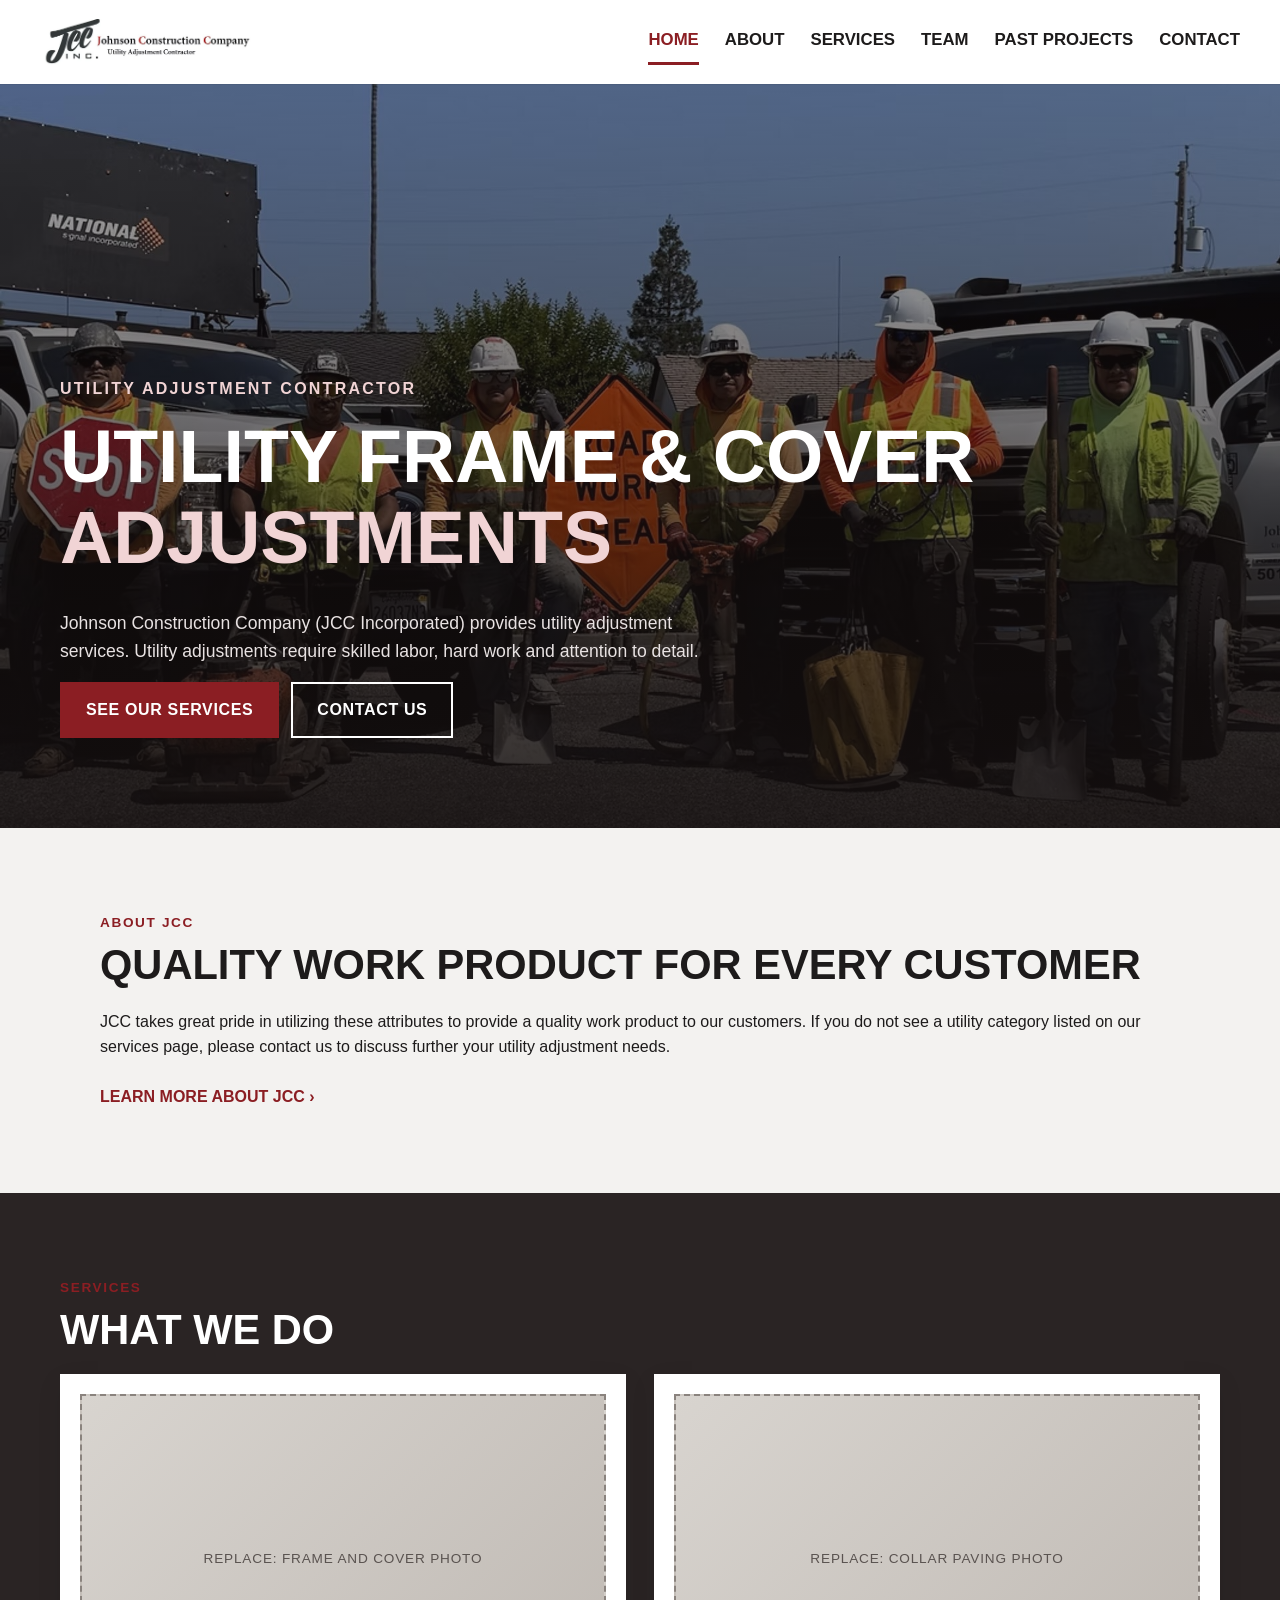
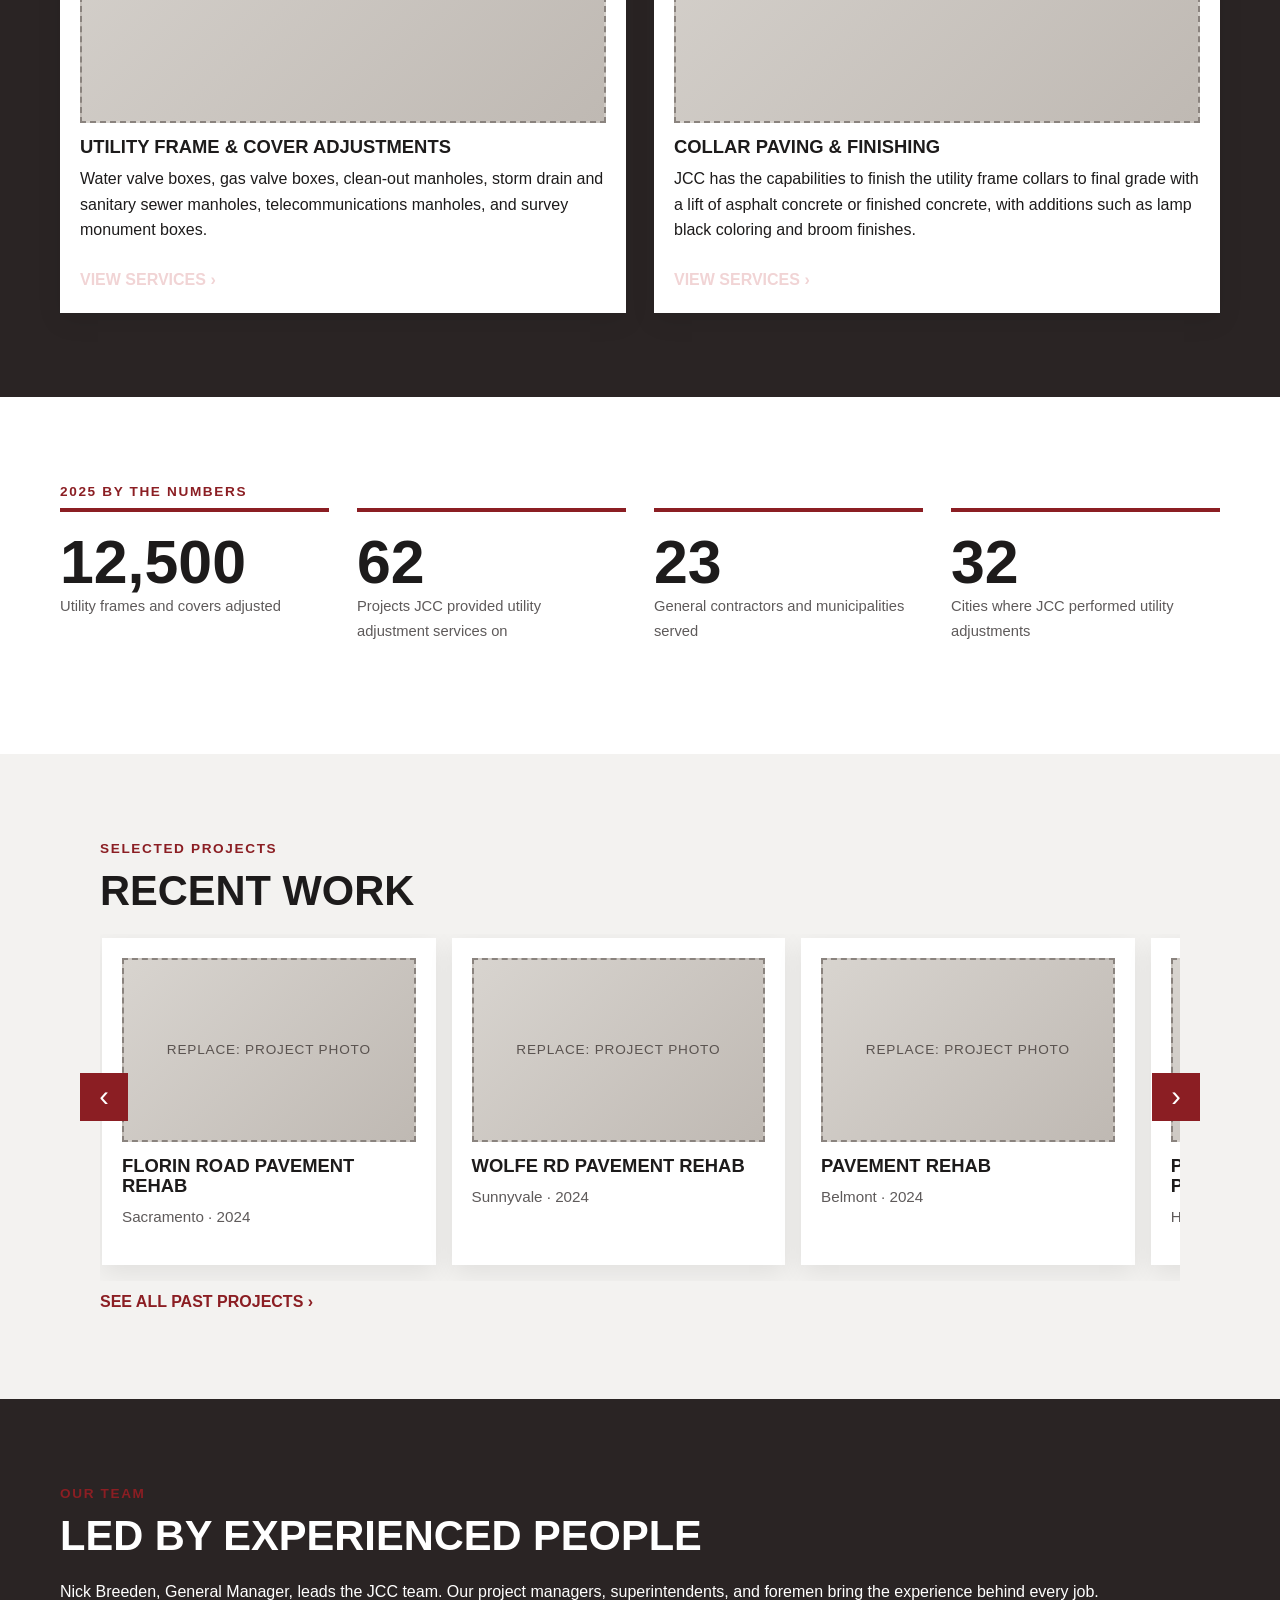
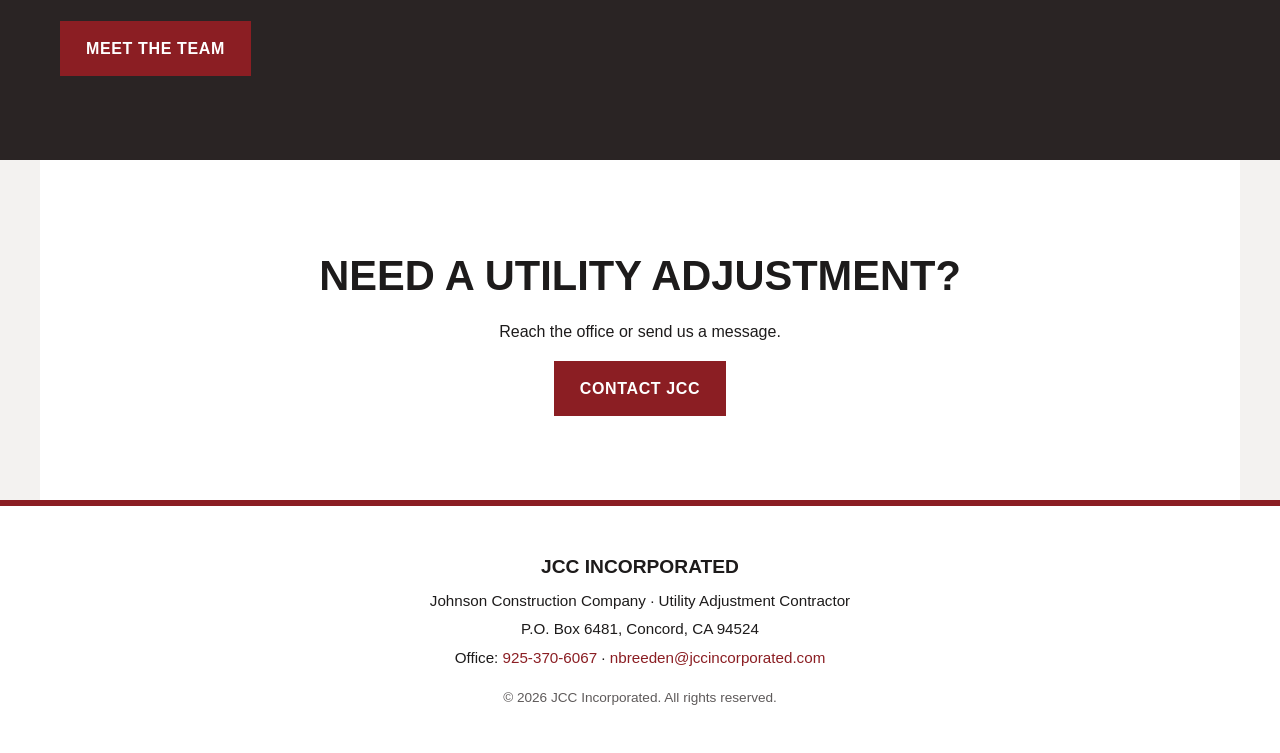
<file: index.html>
<!DOCTYPE html>
<html lang="en">
<head>
  <meta charset="UTF-8">
  <meta name="viewport" content="width=device-width, initial-scale=1.0">
  <meta name="description" content="JCC Incorporated, a utility adjustment contractor serving Northern California.">
  <title>Home | JCC Incorporated</title>
  <link rel="stylesheet" href="css/styles.css">
</head>
<body>
  <a class="skip-link" href="#main">Skip to content</a>
  <header class="site-header" id="top">
    <a class="brand" href="index.html"><img src="images/logo.png" alt=""><span>JCC Incorporated</span></a>
    <nav class="desk-nav" aria-label="Main">
        <a href="index.html" aria-current="page">Home</a>
        <a href="about.html">About</a>
        <a href="services.html">Services</a>
        <a href="team.html">Team</a>
        <a href="projects.html">Past Projects</a>
        <a href="contact.html">Contact</a>
    </nav>
    <button class="menu-toggle" aria-expanded="false" aria-controls="menu" aria-label="Open menu">
      <span></span><span></span>
    </button>
  </header>
  <div class="menu-sheet" id="menu">
    <div class="sheet-top">
      <a class="brand" href="index.html"><img src="images/logo.png" alt=""><span>JCC Incorporated</span></a>
      <a class="btn-dark" href="contact.html">Contact</a>
    </div>
    <nav class="sheet-links" aria-label="Main">
      <a href="index.html" aria-current="page">Home</a>
      <a href="about.html">About</a>
      <a href="services.html">Services</a>
      <a href="team.html">Team</a>
      <a href="projects.html">Past Projects</a>
      <a href="contact.html">Contact</a>
    </nav>
    <div class="sheet-foot">
      <p>Office: <a href="tel:9253706067">925-370-6067</a></p>
      <p><a href="mailto:nbreeden@jccincorporated.com">nbreeden@jccincorporated.com</a></p>
      <p>P.O. Box 6481, Concord, CA 94524</p>
    </div>
  </div>
  <main id="main">

    <section class="hero" style="--hero-img: url('images/hero.jpg')">
      <div class="hero-inner">
        <p class="eyebrow reveal-now">Utility Adjustment Contractor</p>
        <h1 class="reveal-now">Utility Frame &amp; Cover<br><span class="light">Adjustments</span></h1>
        <p class="hero-sub reveal-now">Johnson Construction Company (JCC Incorporated) provides utility adjustment services. Utility adjustments require skilled labor, hard work and attention to detail.</p>
        <div class="btn-row reveal-now">
          <a class="btn" href="services.html">See Our Services</a>
          <a class="btn ghost" href="contact.html">Contact Us</a>
        </div>
      </div>
    </section>

    <section class="section intro reveal">
      <p class="kicker">About JCC</p>
      <h2>Quality work product for every customer</h2>
      <p>JCC takes great pride in utilizing these attributes to provide a quality work product to our customers. If you do not see a utility category listed on our services page, please contact us to discuss further your utility adjustment needs.</p>
      <a class="text-link" href="about.html">Learn more about JCC</a>
    </section>

    <section class="section dark reveal">
      <p class="kicker">Services</p>
      <h2>What we do</h2>
      <div class="grid-2">
        <article class="card">
          <div class="ph ph-wide" role="img" aria-label="Replace: frame and cover photo"><span>Replace: frame and cover photo</span></div>
          <h3>Utility Frame &amp; Cover Adjustments</h3>
          <p>Water valve boxes, gas valve boxes, clean-out manholes, storm drain and sanitary sewer manholes, telecommunications manholes, and survey monument boxes.</p>
          <a class="text-link light" href="services.html">View services</a>
        </article>
        <article class="card">
          <div class="ph ph-wide" role="img" aria-label="Replace: collar paving photo"><span>Replace: collar paving photo</span></div>
          <h3>Collar Paving &amp; Finishing</h3>
          <p>JCC has the capabilities to finish the utility frame collars to final grade with a lift of asphalt concrete or finished concrete, with additions such as lamp black coloring and broom finishes.</p>
          <a class="text-link light" href="services.html">View services</a>
        </article>
      </div>
    </section>

    <section class="section stats reveal">
      <p class="kicker">2025 by the numbers</p>
      <div class="stat-grid">
        <div class="stat"><strong data-count="12500">12,500</strong><span>Utility frames and covers adjusted</span></div>
        <div class="stat"><strong data-count="62">62</strong><span>Projects JCC provided utility adjustment services on</span></div>
        <div class="stat"><strong data-count="23">23</strong><span>General contractors and municipalities served</span></div>
        <div class="stat"><strong data-count="32">32</strong><span>Cities where JCC performed utility adjustments</span></div>
      </div>
    </section>

    <section class="section reveal">
      <p class="kicker">Selected Projects</p>
      <h2>Recent work</h2>
      <div class="carousel-wrap">
        <button class="car-btn prev" aria-label="Previous project">&lsaquo;</button>
        <div class="carousel" tabindex="0">
          <article class="slide card"><div class="ph ph-wide" role="img" aria-label="Replace: project photo"><span>Replace: project photo</span></div><h3>Florin Road Pavement Rehab</h3><p>Sacramento · 2024</p></article>
          <article class="slide card"><div class="ph ph-wide" role="img" aria-label="Replace: project photo"><span>Replace: project photo</span></div><h3>Wolfe Rd Pavement Rehab</h3><p>Sunnyvale · 2024</p></article>
          <article class="slide card"><div class="ph ph-wide" role="img" aria-label="Replace: project photo"><span>Replace: project photo</span></div><h3>Pavement Rehab</h3><p>Belmont · 2024</p></article>
          <article class="slide card"><div class="ph ph-wide" role="img" aria-label="Replace: project photo"><span>Replace: project photo</span></div><h3>Pavement Improvement Project</h3><p>Hayward · 2024</p></article>
        </div>
        <button class="car-btn next" aria-label="Next project">&rsaquo;</button>
      </div>
      <a class="text-link" href="projects.html">See all past projects</a>
    </section>

    <section class="section dark reveal">
      <p class="kicker">Our Team</p>
      <h2>Led by experienced people</h2>
      <p>Nick Breeden, General Manager, leads the JCC team. Our project managers, superintendents, and foremen bring the experience behind every job.</p>
      <a class="btn" href="team.html">Meet the team</a>
    </section>

    <section class="section cta reveal">
      <h2>Need a utility adjustment?</h2>
      <p>Reach the office or send us a message.</p>
      <a class="btn" href="contact.html">Contact JCC</a>
    </section>

  </main>
  <footer class="site-footer">
    <p class="footer-name">JCC Incorporated</p>
    <p>Johnson Construction Company · Utility Adjustment Contractor</p>
    <p>P.O. Box 6481, Concord, CA 94524</p>
    <p>Office: <a href="tel:9253706067">925-370-6067</a> · <a href="mailto:nbreeden@jccincorporated.com">nbreeden@jccincorporated.com</a></p>
    <p class="copy">&copy; 2026 JCC Incorporated. All rights reserved.</p>
  </footer>
  <script src="js/main.js"></script>
</body>
</html>
</file>
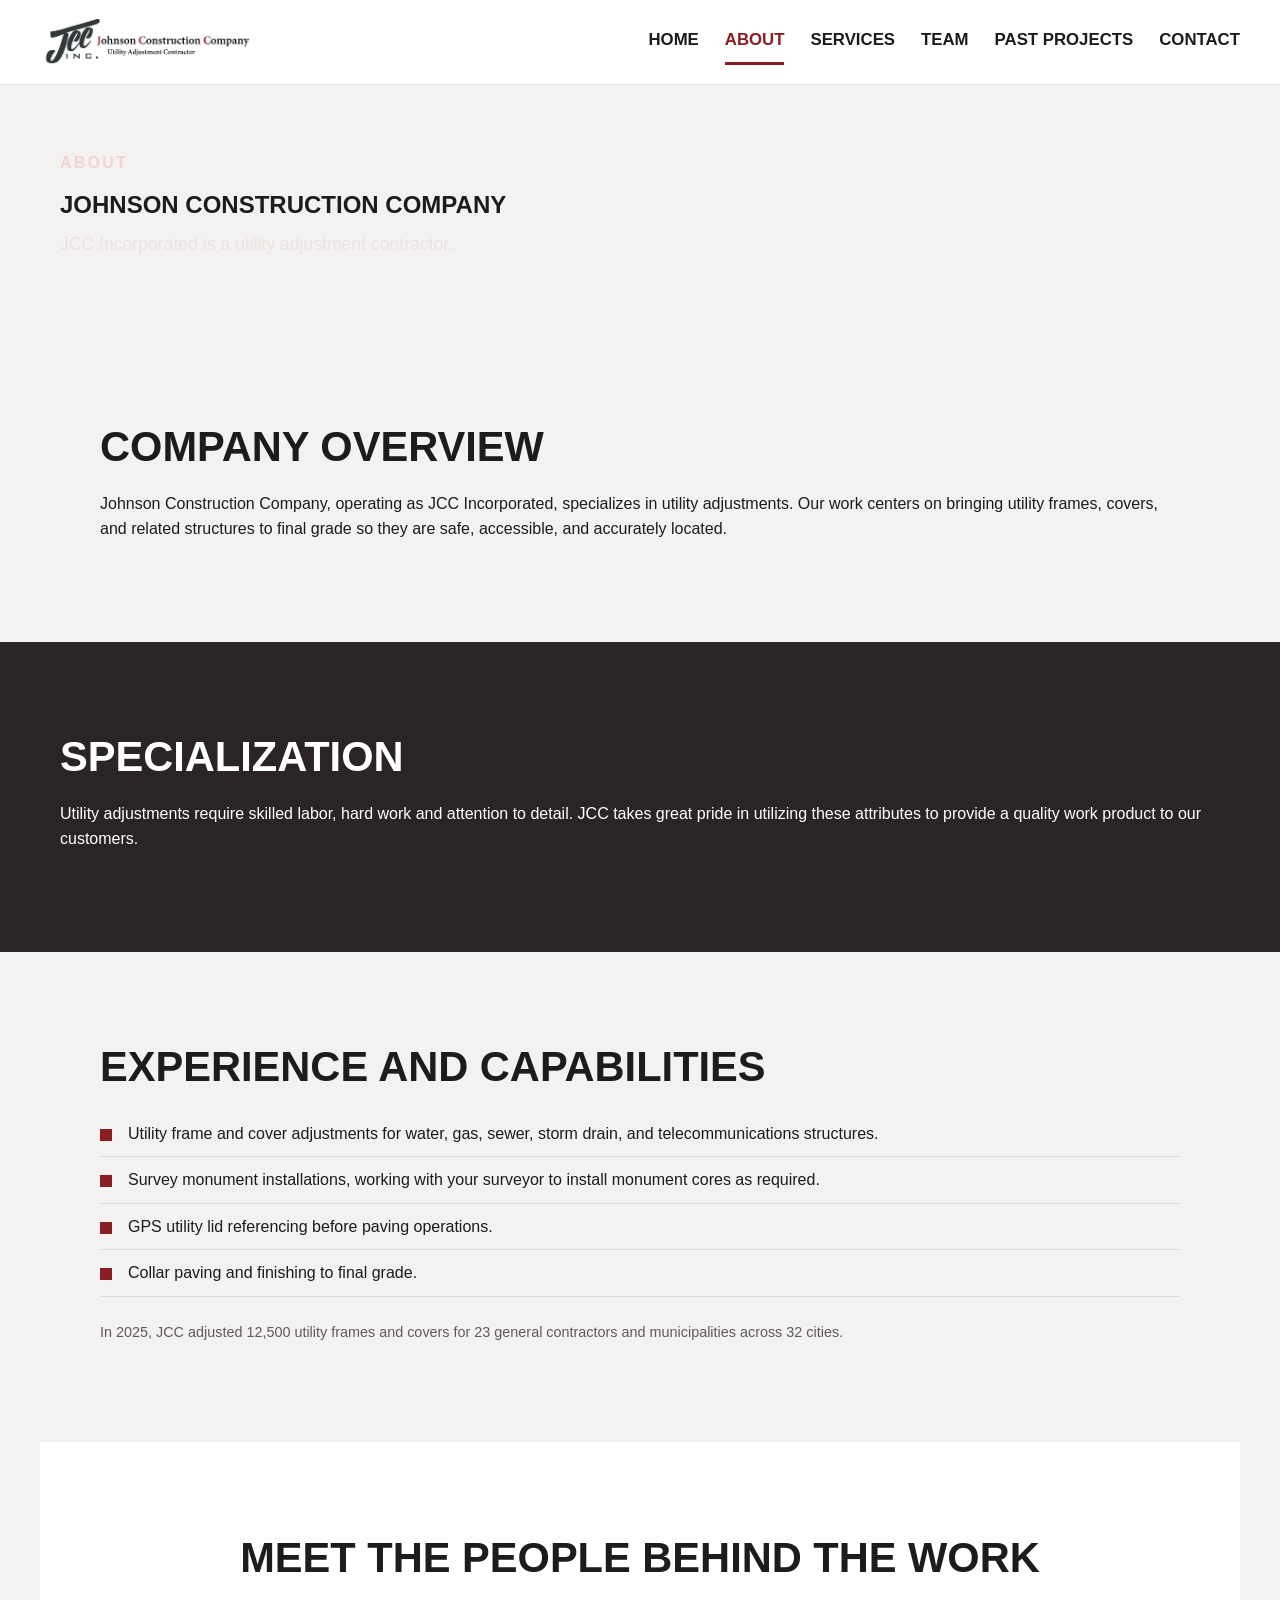
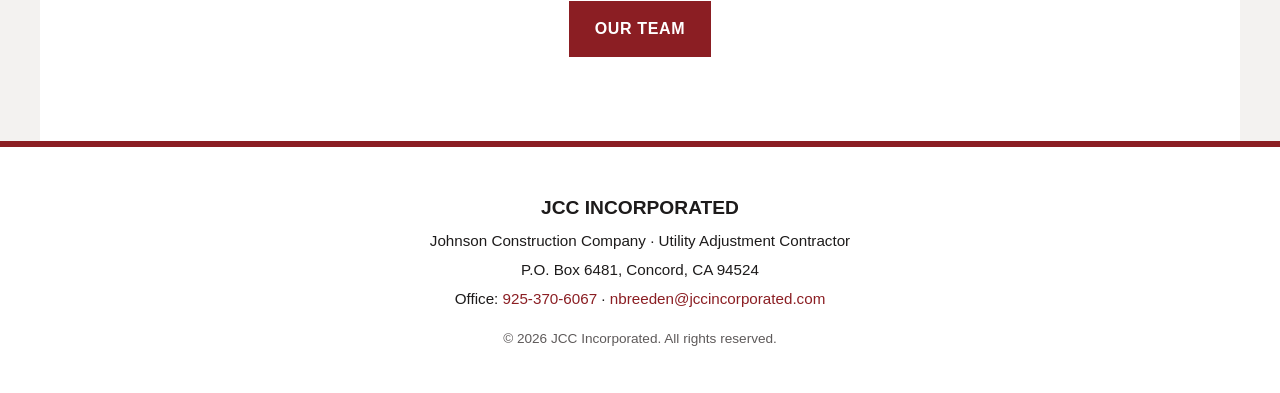
<file: about.html>
<!DOCTYPE html>
<html lang="en">
<head>
  <meta charset="UTF-8">
  <meta name="viewport" content="width=device-width, initial-scale=1.0">
  <meta name="description" content="About JCC Incorporated, Johnson Construction Company, a utility adjustment contractor.">
  <title>About | JCC Incorporated</title>
  <link rel="stylesheet" href="css/styles.css">
</head>
<body>
  <a class="skip-link" href="#main">Skip to content</a>
  <header class="site-header" id="top">
    <a class="brand" href="index.html"><img src="images/logo.png" alt=""><span>JCC Incorporated</span></a>
    <nav class="desk-nav" aria-label="Main">
        <a href="index.html">Home</a>
        <a href="about.html" aria-current="page">About</a>
        <a href="services.html">Services</a>
        <a href="team.html">Team</a>
        <a href="projects.html">Past Projects</a>
        <a href="contact.html">Contact</a>
    </nav>
    <button class="menu-toggle" aria-expanded="false" aria-controls="menu" aria-label="Open menu">
      <span></span><span></span>
    </button>
  </header>
  <div class="menu-sheet" id="menu">
    <div class="sheet-top">
      <a class="brand" href="index.html"><img src="images/logo.png" alt=""><span>JCC Incorporated</span></a>
      <a class="btn-dark" href="contact.html">Contact</a>
    </div>
    <nav class="sheet-links" aria-label="Main">
      <a href="index.html">Home</a>
      <a href="about.html" aria-current="page">About</a>
      <a href="services.html">Services</a>
      <a href="team.html">Team</a>
      <a href="projects.html">Past Projects</a>
      <a href="contact.html">Contact</a>
    </nav>
    <div class="sheet-foot">
      <p>Office: <a href="tel:9253706067">925-370-6067</a></p>
      <p><a href="mailto:nbreeden@jccincorporated.com">nbreeden@jccincorporated.com</a></p>
      <p>P.O. Box 6481, Concord, CA 94524</p>
    </div>
  </div>
  <main id="main">

    <section class="page-hero">
      <p class="eyebrow">About</p>
      <h1>Johnson Construction Company</h1>
      <p class="hero-sub">JCC Incorporated is a utility adjustment contractor.</p>
    </section>

    <section class="section reveal">
      <h2>Company overview</h2>
      <p>Johnson Construction Company, operating as JCC Incorporated, specializes in utility adjustments. Our work centers on bringing utility frames, covers, and related structures to final grade so they are safe, accessible, and accurately located.</p>
    </section>

    <section class="section dark reveal">
      <h2>Specialization</h2>
      <p>Utility adjustments require skilled labor, hard work and attention to detail. JCC takes great pride in utilizing these attributes to provide a quality work product to our customers.</p>
    </section>

    <section class="section reveal">
      <h2>Experience and capabilities</h2>
      <ul class="check-list">
        <li>Utility frame and cover adjustments for water, gas, sewer, storm drain, and telecommunications structures.</li>
        <li>Survey monument installations, working with your surveyor to install monument cores as required.</li>
        <li>GPS utility lid referencing before paving operations.</li>
        <li>Collar paving and finishing to final grade.</li>
      </ul>
      <p class="note">In 2025, JCC adjusted 12,500 utility frames and covers for 23 general contractors and municipalities across 32 cities.</p>
    </section>

    <section class="section cta reveal">
      <h2>Meet the people behind the work</h2>
      <a class="btn" href="team.html">Our team</a>
    </section>

  </main>
  <footer class="site-footer">
    <p class="footer-name">JCC Incorporated</p>
    <p>Johnson Construction Company · Utility Adjustment Contractor</p>
    <p>P.O. Box 6481, Concord, CA 94524</p>
    <p>Office: <a href="tel:9253706067">925-370-6067</a> · <a href="mailto:nbreeden@jccincorporated.com">nbreeden@jccincorporated.com</a></p>
    <p class="copy">&copy; 2026 JCC Incorporated. All rights reserved.</p>
  </footer>
  <script src="js/main.js"></script>
</body>
</html>
</file>
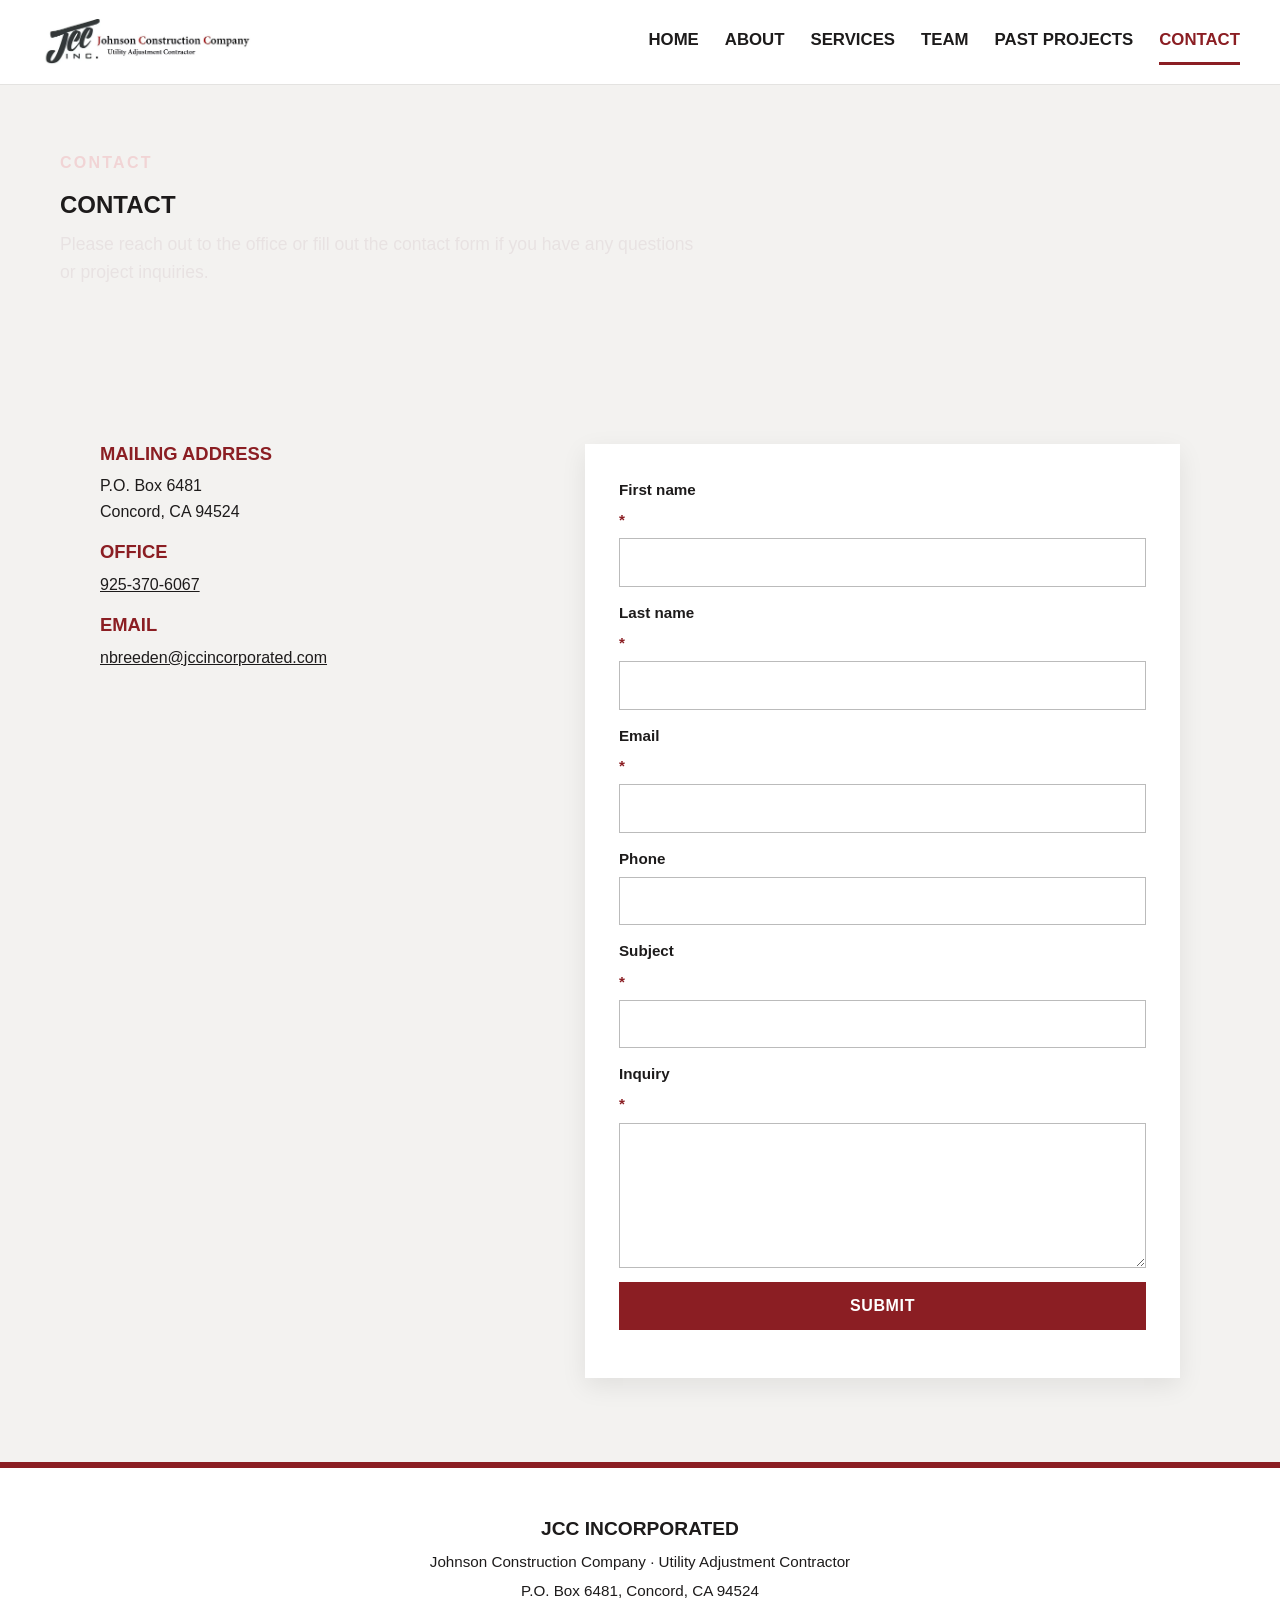
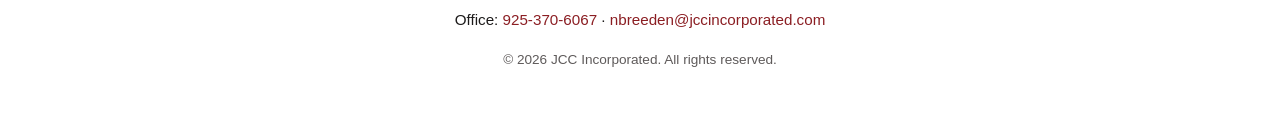
<file: contact.html>
<!DOCTYPE html>
<html lang="en">
<head>
  <meta charset="UTF-8">
  <meta name="viewport" content="width=device-width, initial-scale=1.0">
  <meta name="description" content="Contact JCC Incorporated: P.O. Box 6481, Concord, CA 94524, 925-370-6067.">
  <title>Contact | JCC Incorporated</title>
  <link rel="stylesheet" href="css/styles.css">
</head>
<body>
  <a class="skip-link" href="#main">Skip to content</a>
  <header class="site-header" id="top">
    <a class="brand" href="index.html"><img src="images/logo.png" alt=""><span>JCC Incorporated</span></a>
    <nav class="desk-nav" aria-label="Main">
        <a href="index.html">Home</a>
        <a href="about.html">About</a>
        <a href="services.html">Services</a>
        <a href="team.html">Team</a>
        <a href="projects.html">Past Projects</a>
        <a href="contact.html" aria-current="page">Contact</a>
    </nav>
    <button class="menu-toggle" aria-expanded="false" aria-controls="menu" aria-label="Open menu">
      <span></span><span></span>
    </button>
  </header>
  <div class="menu-sheet" id="menu">
    <div class="sheet-top">
      <a class="brand" href="index.html"><img src="images/logo.png" alt=""><span>JCC Incorporated</span></a>
      <a class="btn-dark" href="contact.html">Contact</a>
    </div>
    <nav class="sheet-links" aria-label="Main">
      <a href="index.html">Home</a>
      <a href="about.html">About</a>
      <a href="services.html">Services</a>
      <a href="team.html">Team</a>
      <a href="projects.html">Past Projects</a>
      <a href="contact.html" aria-current="page">Contact</a>
    </nav>
    <div class="sheet-foot">
      <p>Office: <a href="tel:9253706067">925-370-6067</a></p>
      <p><a href="mailto:nbreeden@jccincorporated.com">nbreeden@jccincorporated.com</a></p>
      <p>P.O. Box 6481, Concord, CA 94524</p>
    </div>
  </div>
  <main id="main">

    <section class="page-hero">
      <p class="eyebrow">Contact</p>
      <h1>Contact</h1>
      <p class="hero-sub">Please reach out to the office or fill out the contact form if you have any questions or project inquiries.</p>
    </section>

    <section class="section reveal contact-info">
      <div class="grid-2">
        <div>
          <h3>Mailing address</h3>
          <p>P.O. Box 6481<br>Concord, CA 94524</p>
          <h3>Office</h3>
          <p><a href="tel:9253706067">925-370-6067</a></p>
          <h3>Email</h3>
          <p><a href="mailto:nbreeden@jccincorporated.com">nbreeden@jccincorporated.com</a></p>
        </div>
        <form class="contact-form" id="contact-form" novalidate data-endpoint="">
          <label>First name <span class="req">*</span><input name="firstName" required autocomplete="given-name"></label>
          <label>Last name <span class="req">*</span><input name="lastName" required autocomplete="family-name"></label>
          <label>Email <span class="req">*</span><input type="email" name="email" required autocomplete="email"></label>
          <label>Phone<input type="tel" name="phone" autocomplete="tel"></label>
          <label>Subject <span class="req">*</span><input name="subject" required></label>
          <label>Inquiry <span class="req">*</span><textarea name="inquiry" rows="5" required></textarea></label>
          <button class="btn" type="submit">Submit</button>
          <p class="form-status" role="status" aria-live="polite"></p>
        </form>
      </div>
    </section>

  </main>
  <footer class="site-footer">
    <p class="footer-name">JCC Incorporated</p>
    <p>Johnson Construction Company · Utility Adjustment Contractor</p>
    <p>P.O. Box 6481, Concord, CA 94524</p>
    <p>Office: <a href="tel:9253706067">925-370-6067</a> · <a href="mailto:nbreeden@jccincorporated.com">nbreeden@jccincorporated.com</a></p>
    <p class="copy">&copy; 2026 JCC Incorporated. All rights reserved.</p>
  </footer>
  <script src="js/main.js"></script>
</body>
</html>
</file>
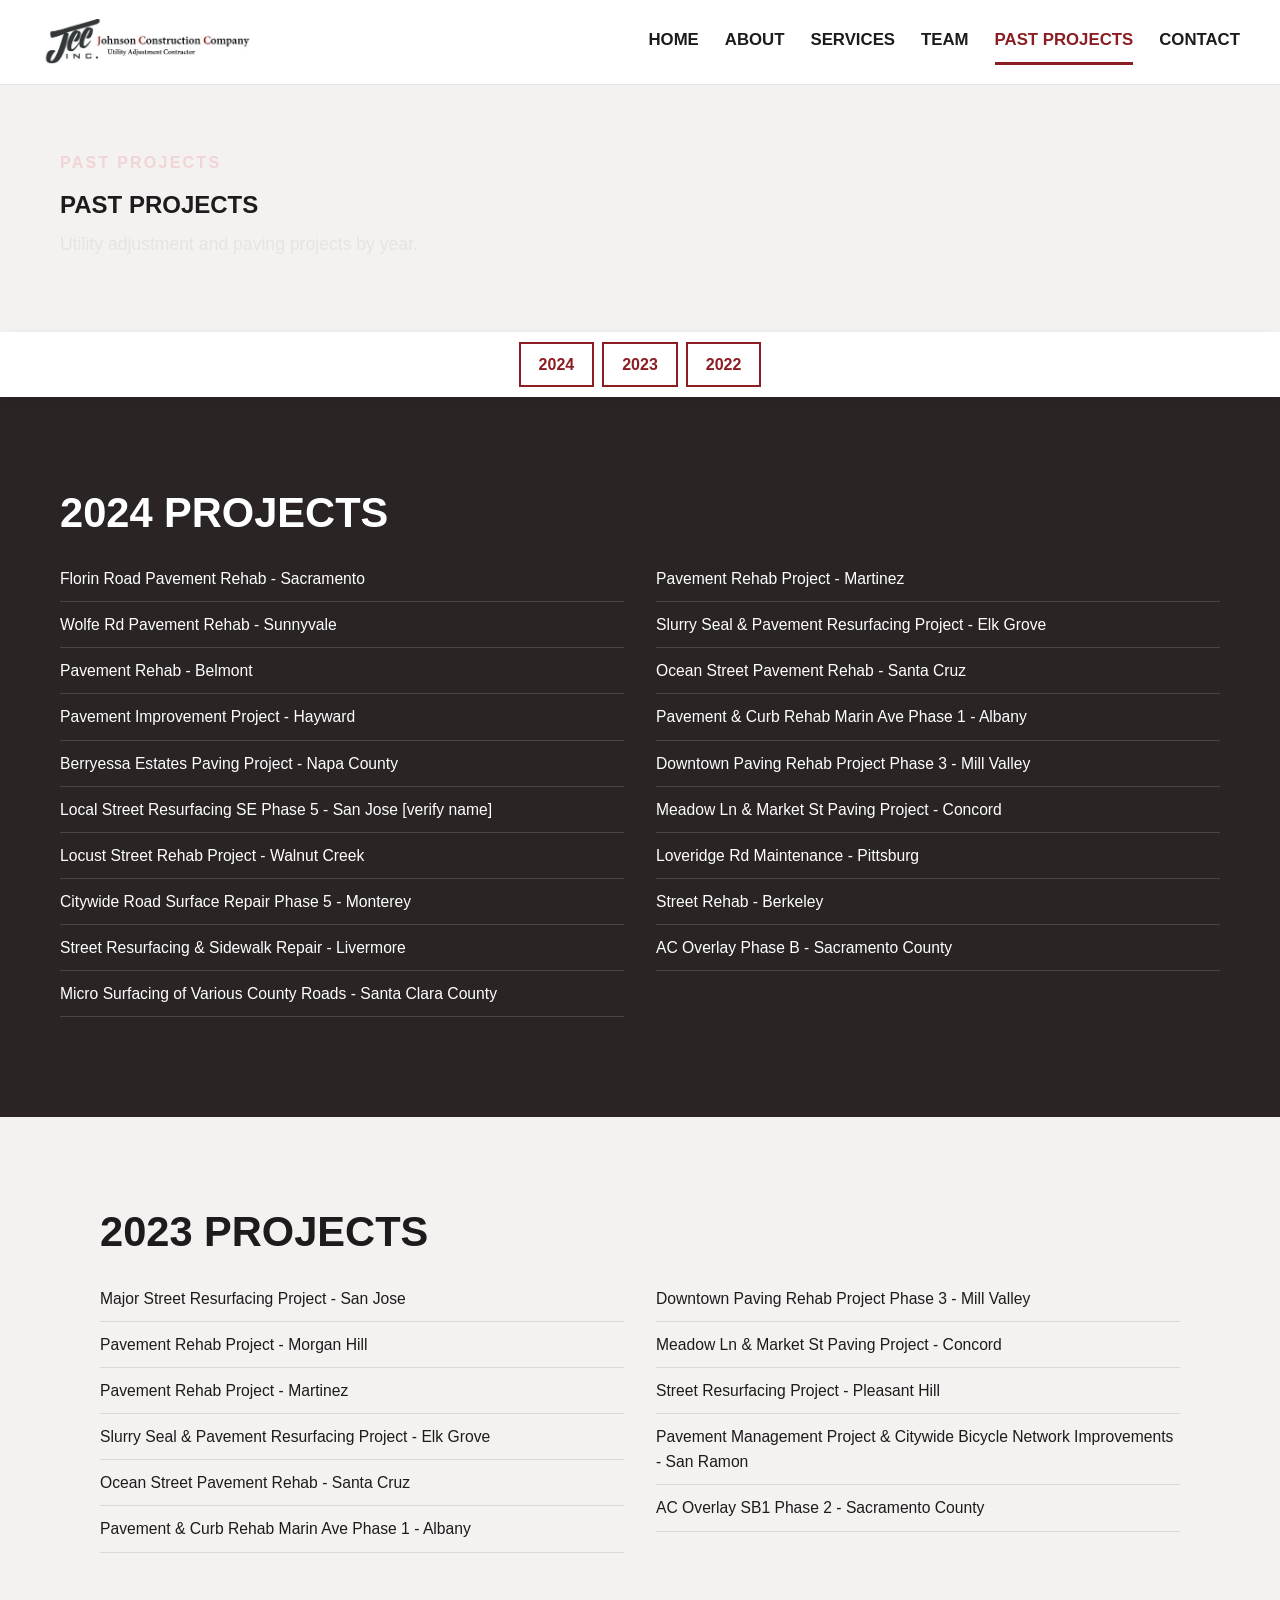
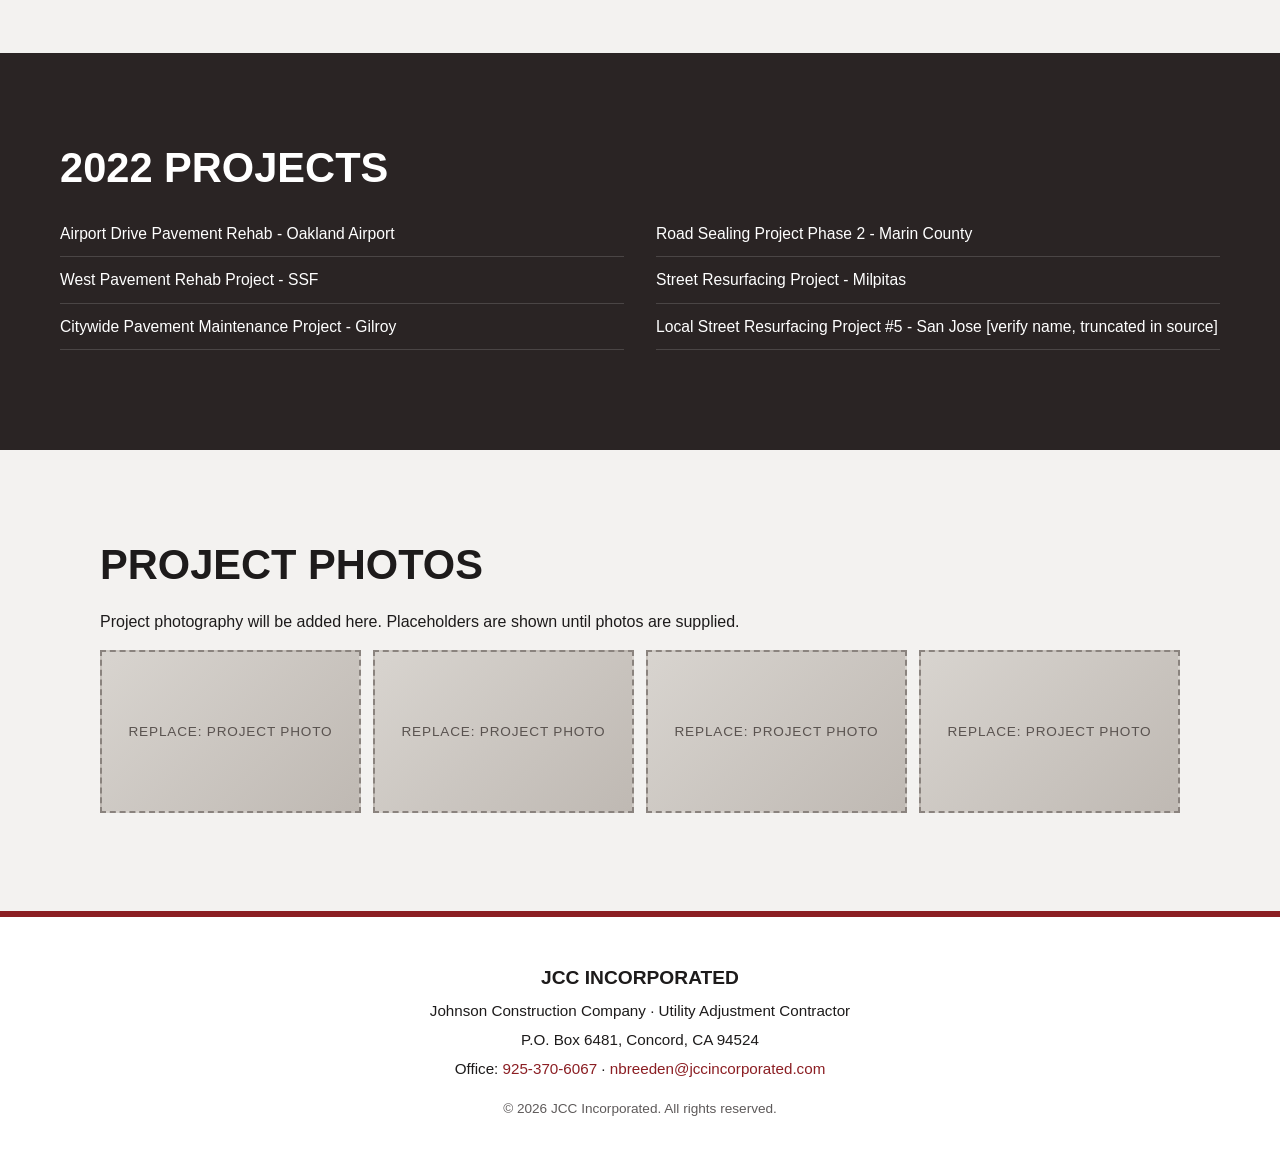
<file: projects.html>
<!DOCTYPE html>
<html lang="en">
<head>
  <meta charset="UTF-8">
  <meta name="viewport" content="width=device-width, initial-scale=1.0">
  <meta name="description" content="JCC Incorporated past utility adjustment and paving projects, 2022 to 2024.">
  <title>Past Projects | JCC Incorporated</title>
  <link rel="stylesheet" href="css/styles.css">
</head>
<body>
  <a class="skip-link" href="#main">Skip to content</a>
  <header class="site-header" id="top">
    <a class="brand" href="index.html"><img src="images/logo.png" alt=""><span>JCC Incorporated</span></a>
    <nav class="desk-nav" aria-label="Main">
        <a href="index.html">Home</a>
        <a href="about.html">About</a>
        <a href="services.html">Services</a>
        <a href="team.html">Team</a>
        <a href="projects.html" aria-current="page">Past Projects</a>
        <a href="contact.html">Contact</a>
    </nav>
    <button class="menu-toggle" aria-expanded="false" aria-controls="menu" aria-label="Open menu">
      <span></span><span></span>
    </button>
  </header>
  <div class="menu-sheet" id="menu">
    <div class="sheet-top">
      <a class="brand" href="index.html"><img src="images/logo.png" alt=""><span>JCC Incorporated</span></a>
      <a class="btn-dark" href="contact.html">Contact</a>
    </div>
    <nav class="sheet-links" aria-label="Main">
      <a href="index.html">Home</a>
      <a href="about.html">About</a>
      <a href="services.html">Services</a>
      <a href="team.html">Team</a>
      <a href="projects.html" aria-current="page">Past Projects</a>
      <a href="contact.html">Contact</a>
    </nav>
    <div class="sheet-foot">
      <p>Office: <a href="tel:9253706067">925-370-6067</a></p>
      <p><a href="mailto:nbreeden@jccincorporated.com">nbreeden@jccincorporated.com</a></p>
      <p>P.O. Box 6481, Concord, CA 94524</p>
    </div>
  </div>
  <main id="main">

    <section class="page-hero">
      <p class="eyebrow">Past Projects</p>
      <h1>Past Projects</h1>
      <p class="hero-sub">Utility adjustment and paving projects by year.</p>
    </section>

    <nav class="year-tabs" aria-label="Jump to year">
      <a href="#y2024">2024</a><a href="#y2023">2023</a><a href="#y2022">2022</a>
    </nav>

    <section class="section dark" id="y2024">
      <h2>2024 Projects</h2>
      <ul class="project-list">
          <li>Florin Road Pavement Rehab - Sacramento</li>
          <li>Wolfe Rd Pavement Rehab - Sunnyvale</li>
          <li>Pavement Rehab - Belmont</li>
          <li>Pavement Improvement Project - Hayward</li>
          <li>Berryessa Estates Paving Project - Napa County</li>
          <li>Local Street Resurfacing SE Phase 5 - San Jose [verify name]</li>
          <li>Locust Street Rehab Project - Walnut Creek</li>
          <li>Citywide Road Surface Repair Phase 5 - Monterey</li>
          <li>Street Resurfacing &amp; Sidewalk Repair - Livermore</li>
          <li>Micro Surfacing of Various County Roads - Santa Clara County</li>
          <li>Pavement Rehab Project - Martinez</li>
          <li>Slurry Seal &amp; Pavement Resurfacing Project - Elk Grove</li>
          <li>Ocean Street Pavement Rehab - Santa Cruz</li>
          <li>Pavement &amp; Curb Rehab Marin Ave Phase 1 - Albany</li>
          <li>Downtown Paving Rehab Project Phase 3 - Mill Valley</li>
          <li>Meadow Ln &amp; Market St Paving Project - Concord</li>
          <li>Loveridge Rd Maintenance - Pittsburg</li>
          <li>Street Rehab - Berkeley</li>
          <li>AC Overlay Phase B - Sacramento County</li>
      </ul>
    </section>

    <section class="section" id="y2023">
      <h2>2023 Projects</h2>
      <ul class="project-list">
          <li>Major Street Resurfacing Project - San Jose</li>
          <li>Pavement Rehab Project - Morgan Hill</li>
          <li>Pavement Rehab Project - Martinez</li>
          <li>Slurry Seal &amp; Pavement Resurfacing Project - Elk Grove</li>
          <li>Ocean Street Pavement Rehab - Santa Cruz</li>
          <li>Pavement &amp; Curb Rehab Marin Ave Phase 1 - Albany</li>
          <li>Downtown Paving Rehab Project Phase 3 - Mill Valley</li>
          <li>Meadow Ln &amp; Market St Paving Project - Concord</li>
          <li>Street Resurfacing Project - Pleasant Hill</li>
          <li>Pavement Management Project &amp; Citywide Bicycle Network Improvements - San Ramon</li>
          <li>AC Overlay SB1 Phase 2 - Sacramento County</li>
      </ul>
    </section>

    <section class="section dark" id="y2022">
      <h2>2022 Projects</h2>
      <ul class="project-list">
          <li>Airport Drive Pavement Rehab - Oakland Airport</li>
          <li>West Pavement Rehab Project - SSF</li>
          <li>Citywide Pavement Maintenance Project - Gilroy</li>
          <li>Road Sealing Project Phase 2 - Marin County</li>
          <li>Street Resurfacing Project - Milpitas</li>
          <li>Local Street Resurfacing Project #5 - San Jose [verify name, truncated in source]</li>
      </ul>
    </section>

    <section class="section reveal">
      <h2>Project photos</h2>
      <p>Project photography will be added here. Placeholders are shown until photos are supplied.</p>
      <div class="gallery">
        <div class="ph ph-wide" role="img" aria-label="Replace: project photo"><span>Replace: project photo</span></div>
        <div class="ph ph-wide" role="img" aria-label="Replace: project photo"><span>Replace: project photo</span></div>
        <div class="ph ph-wide" role="img" aria-label="Replace: project photo"><span>Replace: project photo</span></div>
        <div class="ph ph-wide" role="img" aria-label="Replace: project photo"><span>Replace: project photo</span></div>
      </div>
    </section>

  </main>
  <footer class="site-footer">
    <p class="footer-name">JCC Incorporated</p>
    <p>Johnson Construction Company · Utility Adjustment Contractor</p>
    <p>P.O. Box 6481, Concord, CA 94524</p>
    <p>Office: <a href="tel:9253706067">925-370-6067</a> · <a href="mailto:nbreeden@jccincorporated.com">nbreeden@jccincorporated.com</a></p>
    <p class="copy">&copy; 2026 JCC Incorporated. All rights reserved.</p>
  </footer>
  <script src="js/main.js"></script>
</body>
</html>
</file>
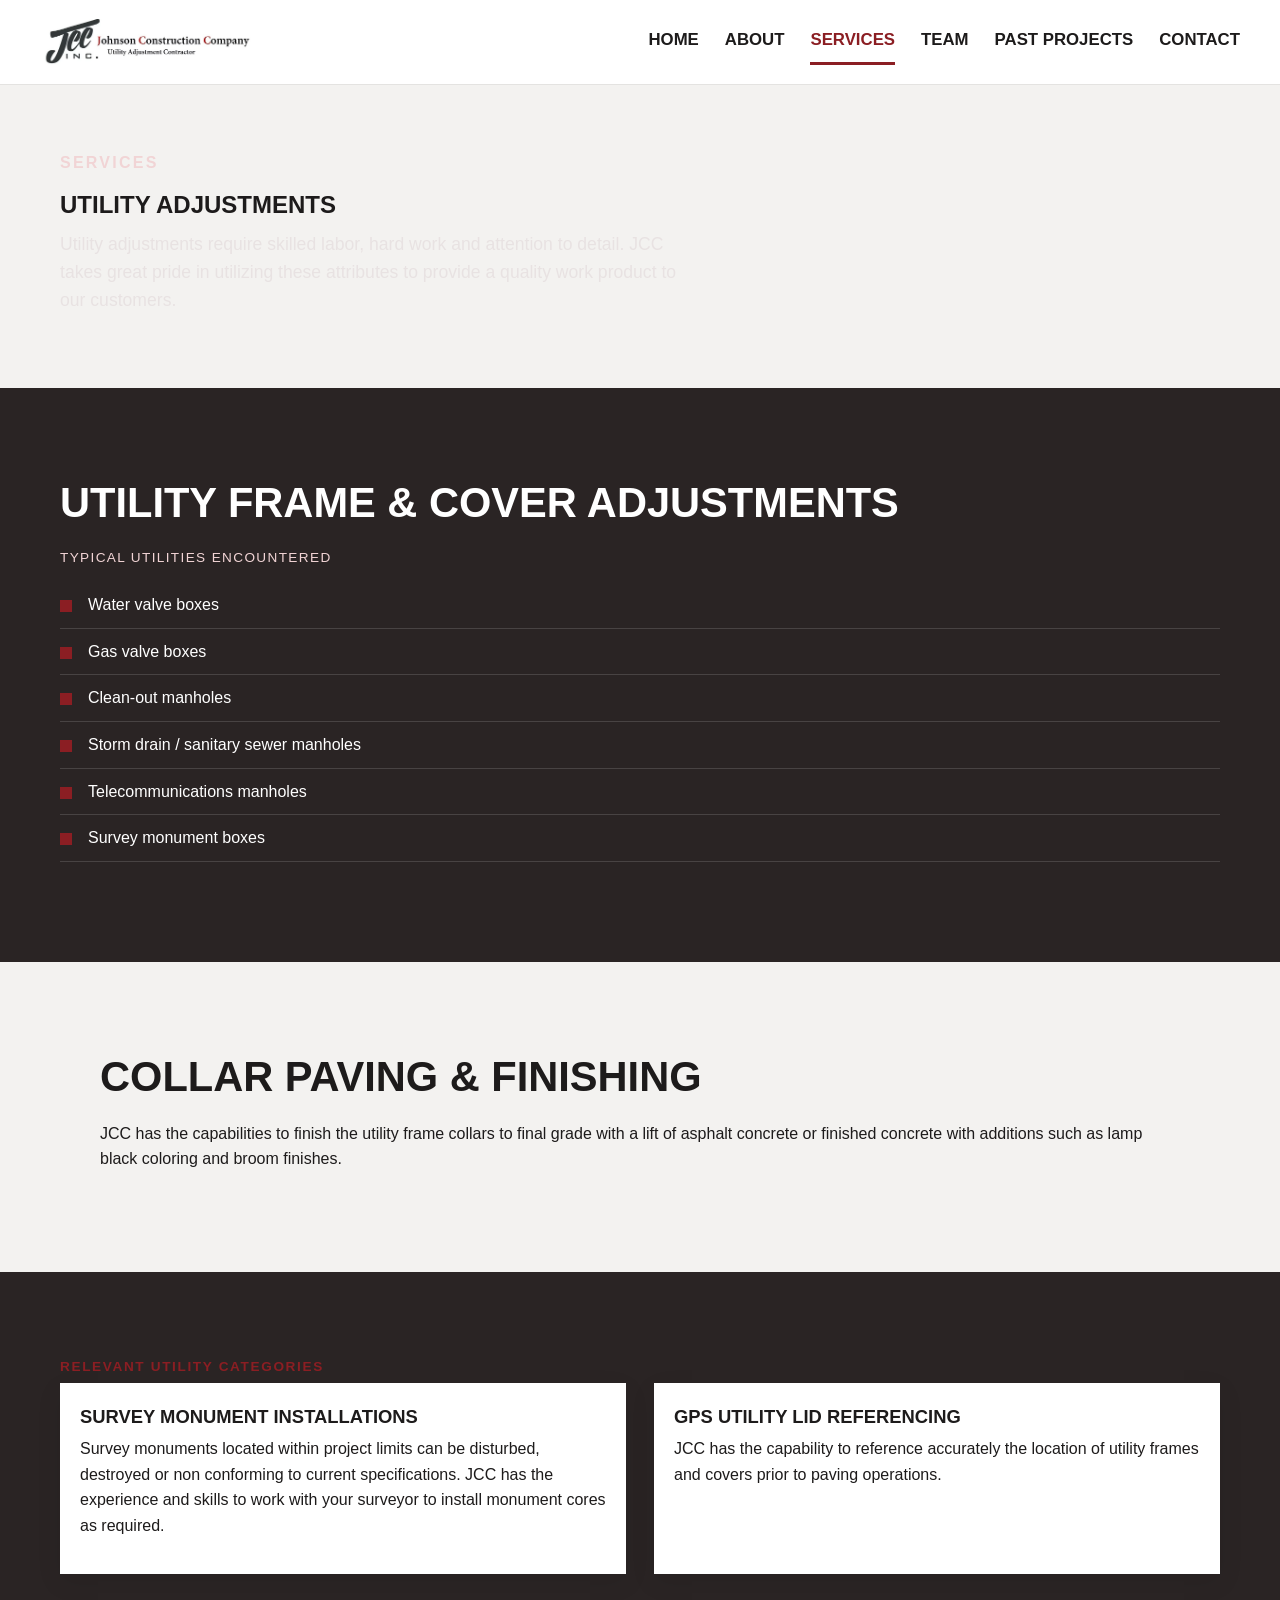
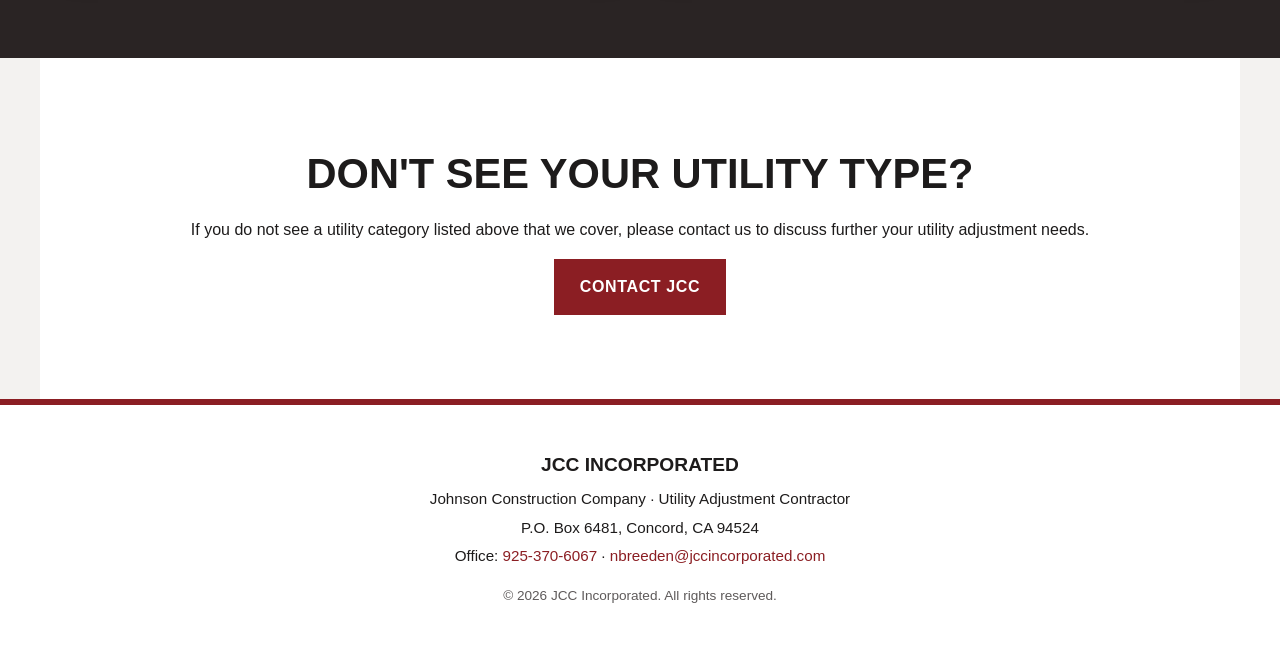
<file: services.html>
<!DOCTYPE html>
<html lang="en">
<head>
  <meta charset="UTF-8">
  <meta name="viewport" content="width=device-width, initial-scale=1.0">
  <meta name="description" content="Utility frame and cover adjustments and collar paving by JCC Incorporated.">
  <title>Services | JCC Incorporated</title>
  <link rel="stylesheet" href="css/styles.css">
</head>
<body>
  <a class="skip-link" href="#main">Skip to content</a>
  <header class="site-header" id="top">
    <a class="brand" href="index.html"><img src="images/logo.png" alt=""><span>JCC Incorporated</span></a>
    <nav class="desk-nav" aria-label="Main">
        <a href="index.html">Home</a>
        <a href="about.html">About</a>
        <a href="services.html" aria-current="page">Services</a>
        <a href="team.html">Team</a>
        <a href="projects.html">Past Projects</a>
        <a href="contact.html">Contact</a>
    </nav>
    <button class="menu-toggle" aria-expanded="false" aria-controls="menu" aria-label="Open menu">
      <span></span><span></span>
    </button>
  </header>
  <div class="menu-sheet" id="menu">
    <div class="sheet-top">
      <a class="brand" href="index.html"><img src="images/logo.png" alt=""><span>JCC Incorporated</span></a>
      <a class="btn-dark" href="contact.html">Contact</a>
    </div>
    <nav class="sheet-links" aria-label="Main">
      <a href="index.html">Home</a>
      <a href="about.html">About</a>
      <a href="services.html" aria-current="page">Services</a>
      <a href="team.html">Team</a>
      <a href="projects.html">Past Projects</a>
      <a href="contact.html">Contact</a>
    </nav>
    <div class="sheet-foot">
      <p>Office: <a href="tel:9253706067">925-370-6067</a></p>
      <p><a href="mailto:nbreeden@jccincorporated.com">nbreeden@jccincorporated.com</a></p>
      <p>P.O. Box 6481, Concord, CA 94524</p>
    </div>
  </div>
  <main id="main">

    <section class="page-hero">
      <p class="eyebrow">Services</p>
      <h1>Utility Adjustments</h1>
      <p class="hero-sub">Utility adjustments require skilled labor, hard work and attention to detail. JCC takes great pride in utilizing these attributes to provide a quality work product to our customers.</p>
    </section>

    <section class="section dark reveal">
      <h2>Utility Frame &amp; Cover Adjustments</h2>
      <p class="kicker-light">Typical utilities encountered</p>
      <ul class="check-list light">
        <li>Water valve boxes</li>
        <li>Gas valve boxes</li>
        <li>Clean-out manholes</li>
        <li>Storm drain / sanitary sewer manholes</li>
        <li>Telecommunications manholes</li>
        <li>Survey monument boxes</li>
      </ul>
    </section>

    <section class="section reveal">
      <h2>Collar Paving &amp; Finishing</h2>
      <p>JCC has the capabilities to finish the utility frame collars to final grade with a lift of asphalt concrete or finished concrete with additions such as lamp black coloring and broom finishes.</p>
    </section>

    <section class="section dark reveal">
      <p class="kicker">Relevant utility categories</p>
      <div class="grid-2">
        <article class="card">
          <h3>Survey Monument Installations</h3>
          <p>Survey monuments located within project limits can be disturbed, destroyed or non conforming to current specifications. JCC has the experience and skills to work with your surveyor to install monument cores as required.</p>
        </article>
        <article class="card">
          <h3>GPS Utility Lid Referencing</h3>
          <p>JCC has the capability to reference accurately the location of utility frames and covers prior to paving operations.</p>
        </article>
      </div>
    </section>

    <section class="section cta reveal">
      <h2>Don't see your utility type?</h2>
      <p>If you do not see a utility category listed above that we cover, please contact us to discuss further your utility adjustment needs.</p>
      <a class="btn" href="contact.html">Contact JCC</a>
    </section>

  </main>
  <footer class="site-footer">
    <p class="footer-name">JCC Incorporated</p>
    <p>Johnson Construction Company · Utility Adjustment Contractor</p>
    <p>P.O. Box 6481, Concord, CA 94524</p>
    <p>Office: <a href="tel:9253706067">925-370-6067</a> · <a href="mailto:nbreeden@jccincorporated.com">nbreeden@jccincorporated.com</a></p>
    <p class="copy">&copy; 2026 JCC Incorporated. All rights reserved.</p>
  </footer>
  <script src="js/main.js"></script>
</body>
</html>
</file>
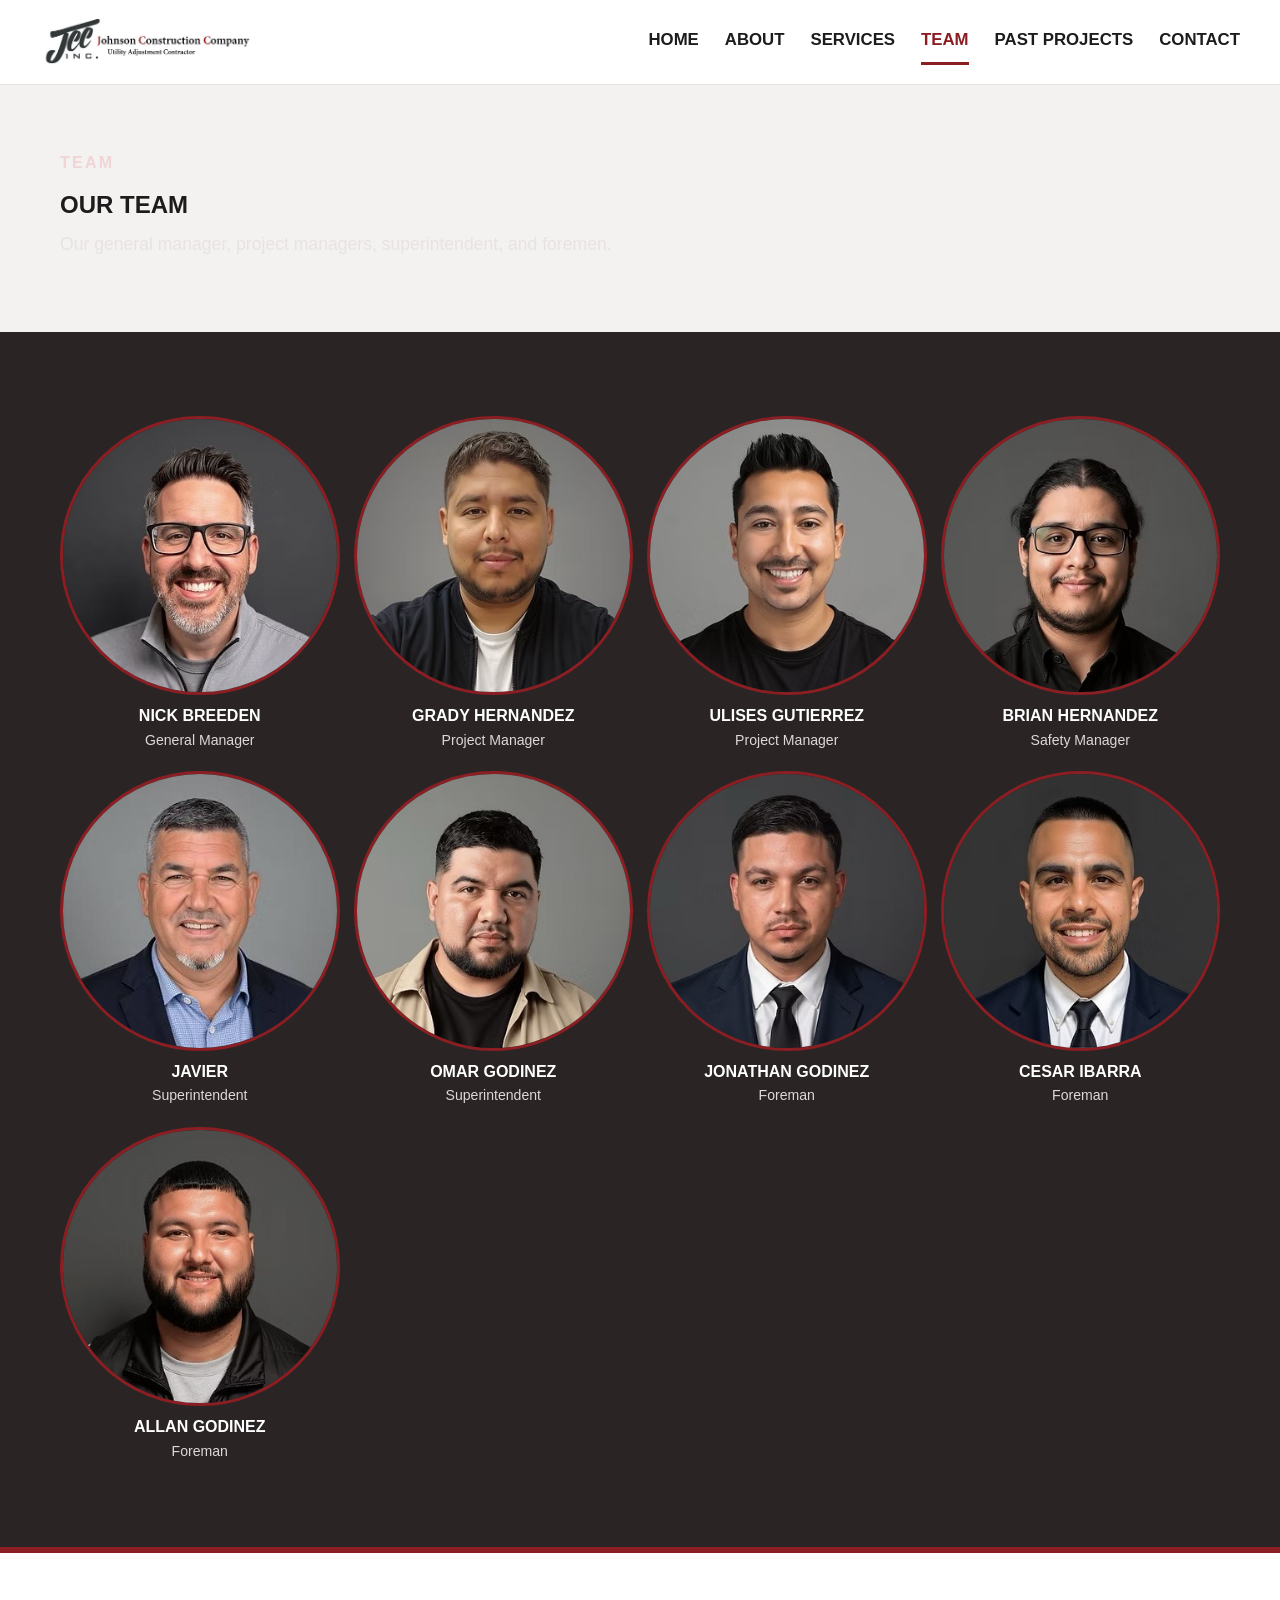
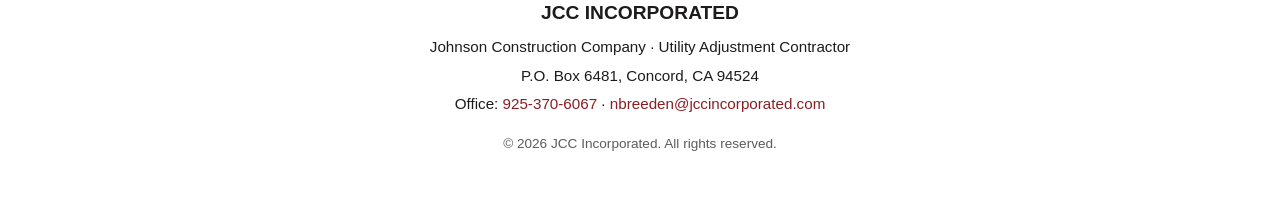
<file: team.html>
<!DOCTYPE html>
<html lang="en">
<head>
  <meta charset="UTF-8">
  <meta name="viewport" content="width=device-width, initial-scale=1.0">
  <meta name="description" content="The JCC Incorporated team: general manager, project managers, superintendent, and foremen.">
  <title>Team | JCC Incorporated</title>
  <link rel="stylesheet" href="css/styles.css">
</head>
<body>
  <a class="skip-link" href="#main">Skip to content</a>
  <header class="site-header" id="top">
    <a class="brand" href="index.html"><img src="images/logo.png" alt=""><span>JCC Incorporated</span></a>
    <nav class="desk-nav" aria-label="Main">
        <a href="index.html">Home</a>
        <a href="about.html">About</a>
        <a href="services.html">Services</a>
        <a href="team.html" aria-current="page">Team</a>
        <a href="projects.html">Past Projects</a>
        <a href="contact.html">Contact</a>
    </nav>
    <button class="menu-toggle" aria-expanded="false" aria-controls="menu" aria-label="Open menu">
      <span></span><span></span>
    </button>
  </header>
  <div class="menu-sheet" id="menu">
    <div class="sheet-top">
      <a class="brand" href="index.html"><img src="images/logo.png" alt=""><span>JCC Incorporated</span></a>
      <a class="btn-dark" href="contact.html">Contact</a>
    </div>
    <nav class="sheet-links" aria-label="Main">
      <a href="index.html">Home</a>
      <a href="about.html">About</a>
      <a href="services.html">Services</a>
      <a href="team.html" aria-current="page">Team</a>
      <a href="projects.html">Past Projects</a>
      <a href="contact.html">Contact</a>
    </nav>
    <div class="sheet-foot">
      <p>Office: <a href="tel:9253706067">925-370-6067</a></p>
      <p><a href="mailto:nbreeden@jccincorporated.com">nbreeden@jccincorporated.com</a></p>
      <p>P.O. Box 6481, Concord, CA 94524</p>
    </div>
  </div>
  <main id="main">

    <section class="page-hero">
      <p class="eyebrow">Team</p>
      <h1>Our Team</h1>
      <p class="hero-sub">Our general manager, project managers, superintendent, and foremen.</p>
    </section>

    <section class="section dark">
      <div class="team-grid">

  <article class="team-card reveal">
    <img class="avatar" src="images/nick.jpeg" alt="Nick Breeden">
    <h3>Nick Breeden</h3>
    <p>General Manager</p>
  </article>

  <article class="team-card reveal">
    <img class="avatar" src="images/grady.jpg" alt="Grady Hernandez">
    <h3>Grady Hernandez</h3>
    <p>Project Manager</p>
  </article>

  <article class="team-card reveal">
    <img class="avatar" src="images/ulises.jpg" alt="Ulises Gutierrez">
    <h3>Ulises Gutierrez</h3>
    <p>Project Manager</p>
  </article>

  <article class="team-card reveal">
    <img class="avatar" src="images/brian.jpg" alt="Brian Hernandez">
    <h3>Brian Hernandez</h3>
    <p>Safety Manager</p>
  </article>
        
<article class="team-card reveal">
  <img class="avatar" src="images/javier.jpg" alt="Javier">
  <h3>Javier</h3>
  <p>Superintendent</p>
</article>
        
  <article class="team-card reveal">
    <img class="avatar" src="images/omar.jpeg" alt="Omar Godinez">
    <h3>Omar Godinez</h3>
    <p>Superintendent</p>
  </article>

  <article class="team-card reveal">
    <img class="avatar" src="images/jonathan.jpeg" alt="Jonathan Godinez">
    <h3>Jonathan Godinez</h3>
    <p>Foreman</p>
  </article>

  <article class="team-card reveal">
    <img class="avatar" src="images/cesar.jpeg" alt="Cesar Ibarra">
    <h3>Cesar Ibarra</h3>
    <p>Foreman</p>
  </article>

  <article class="team-card reveal">
    <img class="avatar" src="images/allan.jpeg" alt="Allan Godinez">
    <h3>Allan Godinez</h3>
    <p>Foreman</p>
  </article>

</div>
    </section>

  </main>
  <footer class="site-footer">
    <p class="footer-name">JCC Incorporated</p>
    <p>Johnson Construction Company · Utility Adjustment Contractor</p>
    <p>P.O. Box 6481, Concord, CA 94524</p>
    <p>Office: <a href="tel:9253706067">925-370-6067</a> · <a href="mailto:nbreeden@jccincorporated.com">nbreeden@jccincorporated.com</a></p>
    <p class="copy">&copy; 2026 JCC Incorporated. All rights reserved.</p>
  </footer>
  <script src="js/main.js"></script>
</body>
</html>
</file>
<file: css/styles.css>
/* JCC Incorporated. Mobile first; desktop enhancements at 900px and up. */
:root{
  --red:#8b1e23; --red-dark:#6a1519;
  --ink:#1d1b1b; --paper:#f3f2f0; --dark:#2a2424; --white:#fff; --muted:#5e5a5a;
  --head: "Arial Narrow", "Roboto Condensed", "Helvetica Neue", Arial, sans-serif;
  --body: "Helvetica Neue", Arial, sans-serif;
  --ease: cubic-bezier(.2,.7,.2,1);
}
*,*::before,*::after{box-sizing:border-box}
html{scroll-behavior:smooth;scroll-padding-top:72px}
body{margin:0;font-family:var(--body);color:var(--ink);background:var(--paper);line-height:1.6;padding-top:64px}
img{max-width:100%;display:block}
a{color:inherit}
h1,h2,h3{font-family:var(--head);text-transform:uppercase;line-height:1.1;margin:.2em 0 .5em}
h2{font-size:clamp(1.6rem,5vw,2.6rem)}
h3{font-size:1.15rem}
p{margin:0 0 1em}
.skip-link{position:absolute;left:-999px}
.skip-link:focus{left:12px;top:12px;background:#fff;padding:8px;z-index:200}

/* ---------- Header ---------- */
.site-header{position:fixed;top:0;left:0;right:0;height:64px;background:var(--white);z-index:130;
  display:flex;align-items:center;justify-content:center;box-shadow:0 1px 0 rgba(0,0,0,.06);transition:background .3s,box-shadow .3s;pointer-events:none}
.site-header > *{pointer-events:auto}
.site-header.scrolled{box-shadow:0 4px 16px rgba(0,0,0,.12)}
.brand{position:absolute;left:14px;top:50%;transform:translateY(-50%);display:flex;align-items:center;gap:8px;text-decoration:none;color:var(--ink)}
.brand img{height:38px;width:auto}
.brand span{display:none}
.desk-nav{display:none}

/* Notch toggle: centered under the top edge; moves to the bottom of the sheet when open */
.menu-toggle{position:absolute;top:0;left:50%;transform:translateX(-50%);width:76px;height:52px;border:0;background:var(--white);
  border-radius:0 0 30px 30px;box-shadow:0 6px 14px rgba(0,0,0,.12);cursor:pointer;display:flex;flex-direction:column;
  justify-content:center;align-items:center;gap:7px;padding:0;
  transition:top .45s var(--ease),border-radius .45s var(--ease),background .3s}
.menu-toggle span{display:block;width:26px;height:2px;background:var(--ink)}
.menu-toggle:focus-visible{outline:3px solid var(--red);outline-offset:2px}
.menu-open .site-header{background:transparent;box-shadow:none}
.menu-open .site-header .brand{opacity:0}
.menu-open .menu-toggle{top:calc(min(82vh,100vh) - 52px);border-radius:30px 30px 0 0;box-shadow:0 -4px 14px rgba(0,0,0,.1)}

/* Full-width drop sheet from the top */
.menu-sheet{position:fixed;top:0;left:0;right:0;height:min(82vh,100vh);background:var(--white);z-index:120;
  display:flex;flex-direction:column;padding:0 0 0;transform:translateY(-102%);visibility:hidden;
  transition:transform .5s var(--ease),visibility .5s;box-shadow:0 18px 40px rgba(0,0,0,.18)}
.menu-open .menu-sheet{transform:translateY(0);visibility:visible}
.sheet-top{height:64px;flex:0 0 64px;display:flex;align-items:center;justify-content:space-between;padding:0 14px}
.sheet-top .brand{position:static;transform:none}
.btn-dark{background:#2a2424;color:var(--white);font-family:var(--head);font-weight:700;text-transform:uppercase;font-size:.8rem;
  letter-spacing:.06em;padding:9px 14px;text-decoration:none;transition:background .2s}
.btn-dark:hover{background:var(--red)}
.sheet-links{display:flex;flex-direction:column;padding:8px 14px 0;overflow:auto}
.sheet-links a{display:block;padding:14px 0;border-bottom:1px solid #d9d6d3;font-family:var(--head);font-size:1.35rem;
  font-weight:700;text-transform:uppercase;text-decoration:none;color:var(--ink);opacity:0;transform:translateY(10px);
  transition:opacity .35s var(--ease),transform .35s var(--ease),color .2s}
.menu-open .sheet-links a{opacity:1;transform:none}
.menu-open .sheet-links a:nth-child(1){transition-delay:.12s}.menu-open .sheet-links a:nth-child(2){transition-delay:.16s}
.menu-open .sheet-links a:nth-child(3){transition-delay:.2s}.menu-open .sheet-links a:nth-child(4){transition-delay:.24s}
.menu-open .sheet-links a:nth-child(5){transition-delay:.28s}.menu-open .sheet-links a:nth-child(6){transition-delay:.32s}
.sheet-links a:hover,.sheet-links a[aria-current="page"]{color:var(--red)}
.sheet-foot{margin-top:auto;padding:18px 14px 92px;font-size:.92rem;color:var(--muted)}
.sheet-foot p{margin:.2em 0}
.sheet-foot a{color:var(--red);text-decoration:none}

/* ---------- Buttons & links ---------- */
.btn{display:inline-block;background:var(--red);color:var(--white);padding:13px 24px;font-family:var(--head);
  font-weight:700;text-transform:uppercase;letter-spacing:.04em;text-decoration:none;border:2px solid var(--red);
  border-radius:0;cursor:pointer;transition:transform .25s var(--ease),background .25s,color .25s;font-size:1rem}
.btn:hover{background:var(--red-dark);border-color:var(--red-dark);transform:translateY(-2px)}
.btn:active{transform:translateY(0)}
.btn.ghost{background:transparent;border-color:var(--white);color:var(--white)}
.btn.ghost:hover{background:var(--white);color:var(--ink)}
.text-link{display:inline-block;color:var(--red);font-family:var(--head);font-weight:700;text-transform:uppercase;text-decoration:none;margin-top:8px;
  background:linear-gradient(currentColor,currentColor) 0 100%/0 2px no-repeat;transition:background-size .35s var(--ease)}
.text-link:hover{background-size:100% 2px}
.text-link::after{content:" \203A"}
.text-link.light{color:#f1d4d5}
.btn-row{display:flex;flex-wrap:wrap;gap:12px}

/* ---------- Hero ---------- */
.hero{
  min-height:88vh;display:flex;align-items:flex-end;color:var(--white);padding:110px 20px 56px;
  background-image:
    linear-gradient(180deg,rgba(20,15,15,.25) 0%,rgba(20,15,15,.55) 45%,rgba(20,15,15,.9) 100%),
    url('../images/hero.jpg'),
    linear-gradient(#3b3434,#3b3434);
  background-position:center;background-size:cover;background-repeat:no-repeat;
}
.hero-inner{max-width:1200px;width:100%;margin:0 auto}
.hero h1{font-size:clamp(2.2rem,8vw,4.6rem);margin:.2em 0 .4em}
.hero .light{color:#f1d4d5}
.eyebrow{font-family:var(--head);text-transform:uppercase;letter-spacing:.14em;color:#f1d4d5;font-weight:700}
.hero-sub{max-width:40rem;font-size:1.1rem;color:#e8e2e2}

/* ---------- Sections ---------- */
.section{padding:56px 20px;max-width:1200px;margin:0 auto}
.section.dark{background:var(--dark);color:var(--white);max-width:none;padding-left:20px;padding-right:20px}
.section.dark > *{max-width:1200px;margin-left:auto;margin-right:auto}
.section.cta{text-align:center;background:var(--white)}
.section.stats{background:var(--white);max-width:none}
.section.stats > *{max-width:1200px;margin-left:auto;margin-right:auto}
.kicker{font-family:var(--head);text-transform:uppercase;color:var(--red);letter-spacing:.12em;font-weight:700;font-size:.85rem;margin-bottom:.4em}
.kicker-light{color:#f1d4d5;font-family:var(--head);text-transform:uppercase;letter-spacing:.1em;font-size:.85rem}
.note{font-size:.9rem;color:var(--muted);margin-top:24px}
.note.light{color:#cfc7c7}
.grid-2{display:grid;gap:20px;grid-template-columns:1fr}
.card{background:var(--white);color:var(--ink);padding:20px;box-shadow:0 8px 24px rgba(0,0,0,.08);transition:transform .4s var(--ease),box-shadow .4s}
.card:hover{transform:translateY(-4px);box-shadow:0 16px 36px rgba(0,0,0,.14)}
.section.dark .card{color:var(--ink)}
.check-list{list-style:none;padding:0;margin:0 0 1em}
.check-list li{padding:10px 0 10px 28px;border-bottom:1px solid rgba(0,0,0,.1);position:relative}
.check-list li::before{content:"";position:absolute;left:0;top:18px;width:12px;height:12px;background:var(--red)}
.check-list.light li{border-color:rgba(255,255,255,.14)}
.project-list{list-style:none;padding:0;columns:1;column-gap:32px}
.project-list li{padding:10px 0;border-bottom:1px solid rgba(255,255,255,.15);font-size:.98rem;break-inside:avoid}
.section:not(.dark) .project-list li{border-color:rgba(0,0,0,.1)}

/* Intro/Stats */
.stat-grid{display:grid;grid-template-columns:1fr 1fr;gap:0}
.stat{border-top:4px solid var(--red);padding:20px 12px 26px 0}
.stat strong{display:block;font-family:var(--head);font-size:clamp(2.2rem,8vw,3.8rem);line-height:1;color:var(--ink)}
.stat span{font-size:.92rem;color:var(--muted)}

/* Placeholders */
.ph{background:linear-gradient(135deg,#d8d4cf,#bfb9b3);color:#5a5350;display:flex;align-items:center;justify-content:center;
  text-align:center;padding:14px;font-size:.85rem;aspect-ratio:4/3;border:2px dashed #8a837e;margin-bottom:14px}
.ph.ph-wide{aspect-ratio:16/10}
.ph span{font-family:var(--head);text-transform:uppercase;letter-spacing:.06em}

/* Carousel */
.carousel-wrap{position:relative}
.carousel{display:flex;gap:16px;overflow-x:auto;scroll-snap-type:x mandatory;padding:4px 2px 16px;scrollbar-width:none;-webkit-overflow-scrolling:touch}
.carousel::-webkit-scrollbar{display:none}
.slide{flex:0 0 84%;scroll-snap-align:center}
.slide h3{margin-top:0}
.slide p{color:var(--muted);font-size:.95rem}
.car-btn{display:none}

/* Team */
.team-grid{display:grid;grid-template-columns:1fr 1fr;gap:20px 14px}
.team-card{text-align:center;color:var(--white)}
.team-card h3{font-size:1rem;margin:12px 0 4px}
.team-card p{font-size:.88rem;color:#e0d8d8;margin:0}
.avatar{width:100%;aspect-ratio:1;border-radius:50%;border:3px solid var(--red);background:linear-gradient(135deg,#5b5353,#3a3333);
  display:flex;align-items:center;justify-content:center;transition:transform .4s var(--ease)}
.avatar span{font-family:var(--head);font-size:1.8rem;color:#e6dede;letter-spacing:.08em}
.team-card:hover .avatar{transform:scale(1.04)}

/* Contact */
.contact-info .grid-2{align-items:start}
.contact-info h3{color:var(--red);margin-top:18px}
.contact-info h3:first-child{margin-top:0}
.contact-form{display:grid;gap:14px;background:var(--white);padding:22px;box-shadow:0 8px 24px rgba(0,0,0,.08)}
.contact-form label{display:grid;gap:6px;font-weight:600;font-size:.95rem}
.contact-form input,.contact-form textarea{font:inherit;padding:11px 12px;border:1px solid #bbb;border-radius:0;background:#fff;transition:border-color .2s,box-shadow .2s}
.contact-form input:focus,.contact-form textarea:focus{outline:none;border-color:var(--red);box-shadow:0 0 0 3px rgba(139,30,35,.15)}
.contact-form input.invalid,.contact-form textarea.invalid{border-color:#b00020}
.req{color:var(--red)}
.form-status{margin:0;font-weight:600}
.form-status.ok{color:#1d6b35}.form-status.err{color:#b00020}

/* Year tabs */
.year-tabs{position:sticky;top:64px;z-index:50;background:var(--white);display:flex;justify-content:center;gap:8px;padding:10px;box-shadow:0 2px 8px rgba(0,0,0,.06)}
.year-tabs a{font-family:var(--head);font-weight:700;text-transform:uppercase;text-decoration:none;padding:8px 18px;border:2px solid var(--red);color:var(--red);transition:background .2s,color .2s}
.year-tabs a:hover{background:var(--red);color:var(--white)}
.gallery{display:grid;grid-template-columns:1fr;gap:12px}

/* Footer */
.site-footer{background:var(--white);text-align:center;padding:40px 20px;margin-top:0;border-top:6px solid var(--red);font-size:.95rem}
.site-footer p{margin:.3em 0}
.site-footer a{color:var(--red);text-decoration:none}
.footer-name{font-family:var(--head);font-weight:700;text-transform:uppercase;font-size:1.2rem}
.site-footer .copy{color:var(--muted);font-size:.85rem;margin-top:1.2em}

/* Reveal on scroll */
.reveal{opacity:0;transform:translateY(28px);transition:opacity .8s var(--ease),transform .8s var(--ease)}
.reveal.in{opacity:1;transform:none}
.team-grid .reveal:nth-child(2){transition-delay:.05s}.team-grid .reveal:nth-child(3){transition-delay:.1s}.team-grid .reveal:nth-child(4){transition-delay:.15s}

/* ---------- Mobile: keep the logo clear of the menu button ---------- */
@media (max-width:899px){
  .site-header > .brand{max-width:calc(50% - 56px)}
  .site-header > .brand img{height:auto;max-height:38px;max-width:100%;width:auto}
}

/* ---------- Tablet & desktop ---------- */
@media (min-width:600px){
  .stat-grid{grid-template-columns:repeat(4,1fr)}
  .team-grid{grid-template-columns:repeat(3,1fr)}
  .slide{flex:0 0 46%}
  .gallery{grid-template-columns:1fr 1fr}
}
@media (min-width:900px){
  body{padding-top:0}
  html{scroll-padding-top:110px}
  .site-header{justify-content:space-between;height:84px;padding:0 40px}
  .brand{position:static;transform:none}
  .brand img{height:46px}
  .menu-toggle,.menu-sheet{display:none}
  .desk-nav{display:flex;gap:26px;align-items:center}
  .desk-nav a{padding:8px 0;font-family:var(--head);font-weight:700;text-transform:uppercase;font-size:1.05rem;text-decoration:none;color:var(--ink);border-bottom:3px solid transparent;transition:border-color .2s,color .2s}
  .desk-nav a:hover,.desk-nav a[aria-current="page"]{border-bottom-color:var(--red);color:var(--red)}
  .hero{padding:150px 60px 90px;min-height:92vh}
  .page-hero{padding:150px 60px 56px}
  .section{padding:84px 60px}
  .section.dark{padding:84px 60px}
  .grid-2{grid-template-columns:1fr 1fr;gap:28px}
  .team-grid{grid-template-columns:repeat(4,1fr)}
  .project-list{columns:2}
  .slide{flex:0 0 31%}
  .car-btn{display:flex;align-items:center;justify-content:center;position:absolute;top:40%;z-index:2;width:48px;height:48px;border:0;
    background:var(--red);color:var(--white);font-size:1.8rem;cursor:pointer;transition:background .2s}
  .car-btn:hover{background:var(--red-dark)}
  .car-btn.prev{left:-20px}.car-btn.next{right:-20px}
  .contact-info .grid-2{grid-template-columns:1fr 1.4fr;gap:60px}
  .contact-form{padding:34px}
  .gallery{grid-template-columns:repeat(4,1fr)}
  .stat-grid{gap:28px}
}
@media (prefers-reduced-motion:reduce){
  *,*::before,*::after{animation:none!important;transition:none!important;scroll-behavior:auto!important}
  .reveal{opacity:1;transform:none}
}
</file>
